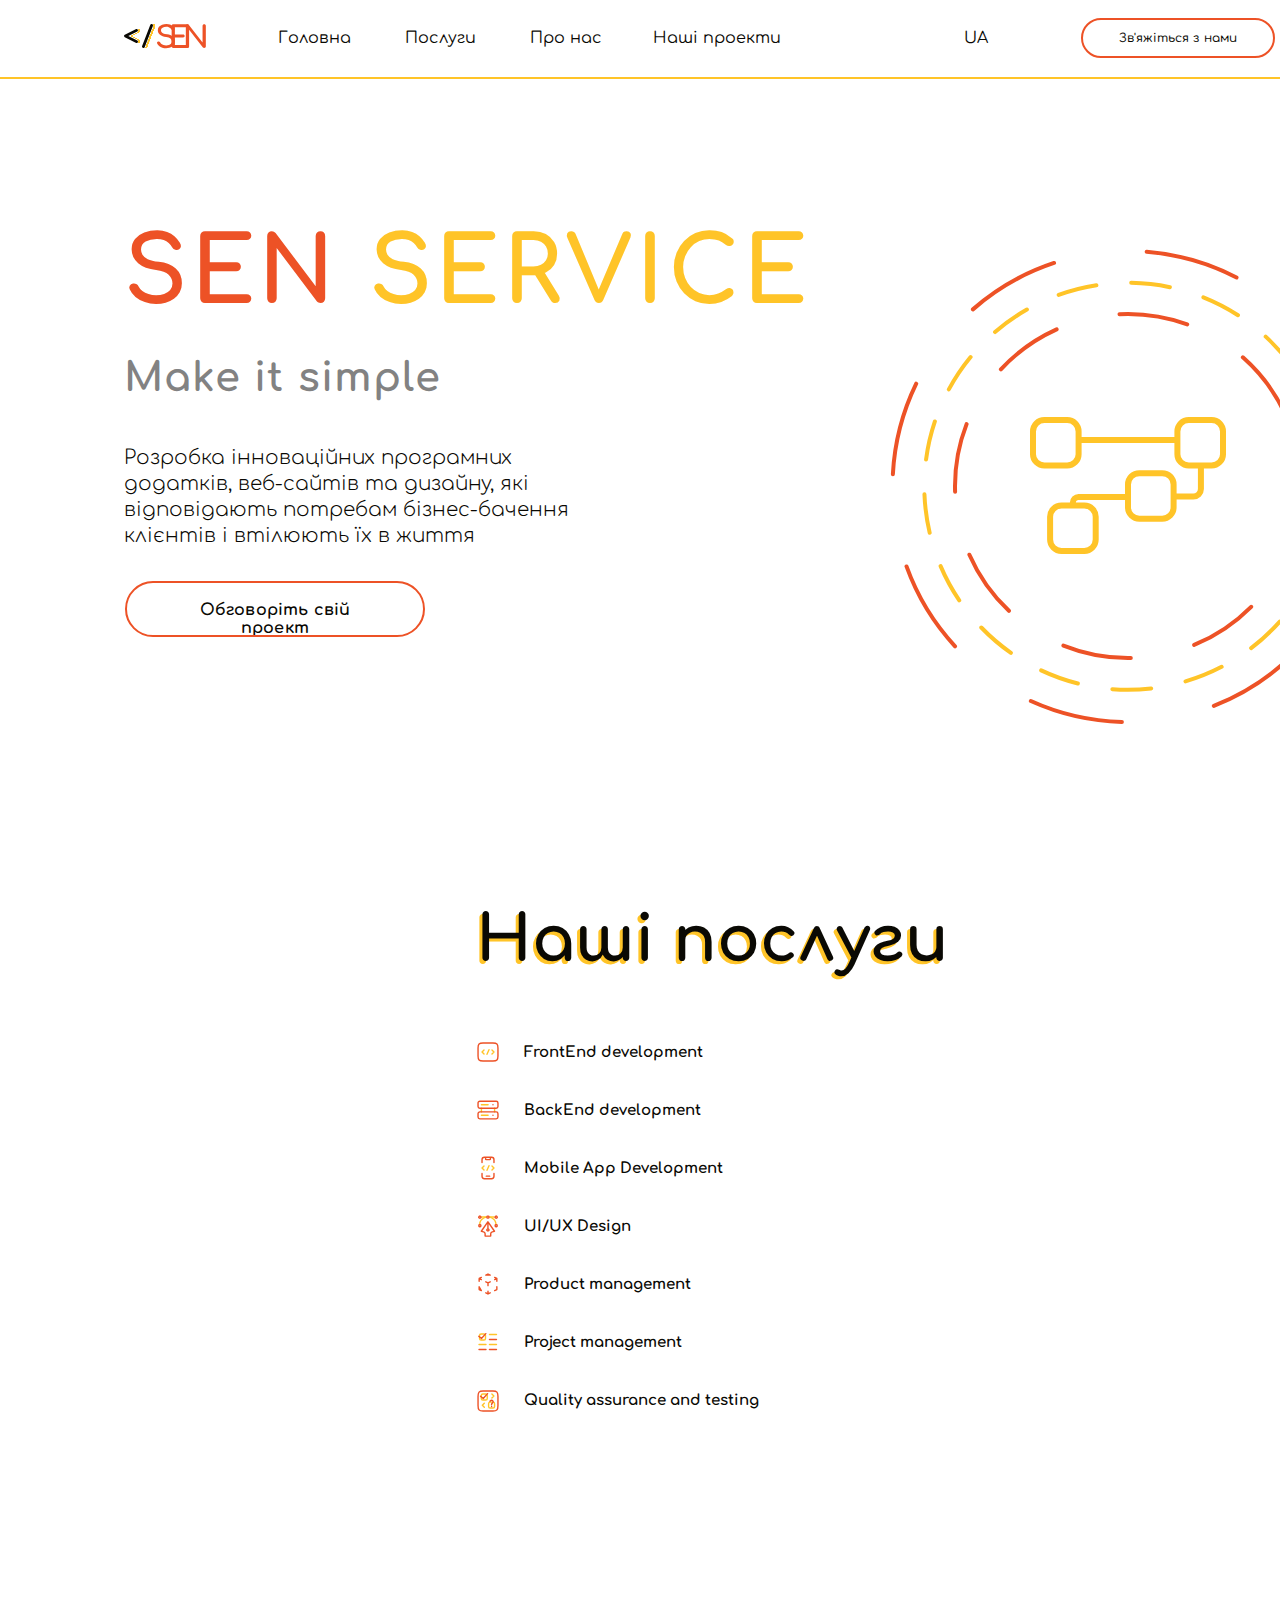
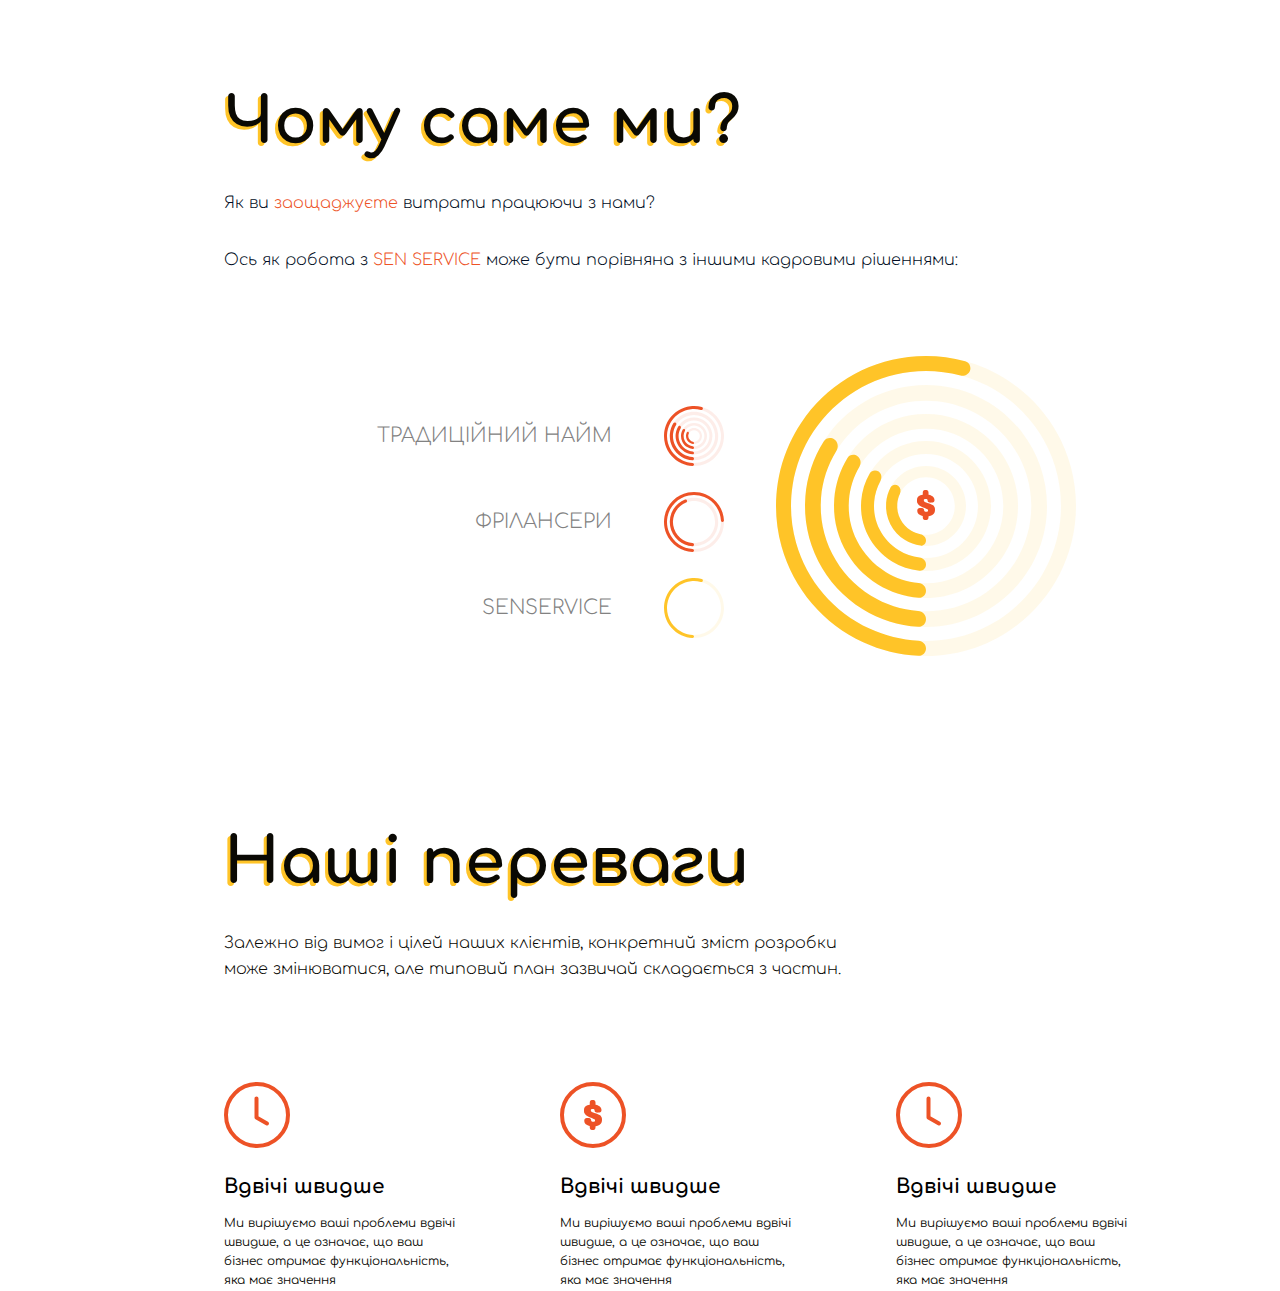
<file: index.html>
<!DOCTYPE html>
<html lang="">
<head>
    <meta charset="UTF-8">
    <meta http-equiv="X-UA-Compatible" content="IE=edge">
    <meta name="viewport" content="width=device-width, initial-scale=1.0">
    <link rel="stylesheet" href="./css/style.css">
    <link href="https://fonts.googleapis.com/css?family=Comfortaa:300,regular,500,600,700" rel="stylesheet" />
    <title>SEN SERVICE</title>
</head>
<body>
    <!--Title-->
    <header class="header sticky">
        <div class="container">
            <div class="main-nav">
                <nav class="nav-menu">
                    <a href="./index.html" class="header-logo">
                        <img src="./img/logotype.svg" alt="logotype">
                    </a>
                    <ul class="nav-list">
                        <li class="nav-list-item">
                            <a href="./index.html" class="nav-list-link">Головна
                            </a>
                        </li>
                        <li class="nav-list-item">
                            <a href="./services.html" class="nav-list-link">Послуги
                            </a>
                            <span></span>
                        </li>
                        <li class="nav-list-item">
                            <a href="" class="nav-list-link">Про нас
                            </a>
                            <span></span>
                        </li>
                        <li class="nav-list-item-last">
                            <a href="" class="nav-list-link">Наші проекти
                            </a>
                            <span></span>
                        </li>
                    </ul>
                </nav>
                <div class="header-menu-btn">
                    <ul class="header-menu-list">
                        <li class="header-lng">
                            <a href="" class="lng-setting">UA</a>
                        </li>
                        <li class="header-btn">
                            <a href="" class="header-btn-link">Зв'яжіться з нами
                                <span></span><span></span><span></span><span></span>
                            </a>
                        </li>
                    </ul>
                    
                </div>
            </div>
        </div>
    </header>
    <div class="backgr">
    <section class="hero">
        <div class="container-for-hero">
            <div class="hero-container">
                <div class="hero-item">
                    <h1 class="hero-title"><span class="logo-color">SEN</span> SERVICE</h1>
                    <h3 class="hero-subtitle">Make it simple</h3>
                    <p class="hero-text">Розробка інноваційних програмних <br> додатків, веб-сайтів та дизайну, які <br> відповідають потребам бізнес-бачення <br> клієнтів і втілюють їх в життя</p>
                    <ul class="hero-btn-list">
                        <li class="hero-btn">
                            <a href="" class="hero-btn-link">Обговоріть свій проект
                                <span></span><span></span><span></span><span></span>
                            </a>
                            <span></span><span></span><span></span><span></span>
                        </li>
                        
                    </ul>
                </div>
                <div class="hero-animation-container">
                <svg width="575px" height="575px" viewBox="0 0 575 575" fill="none" xmlns="http://www.w3.org/2000/svg">
                    <circle class="circle1" cx="288.057" cy="288.544" r="235.5" stroke="#ED5226" stroke-width="4" stroke-miterlimit="1" stroke-linecap="round" stroke-linejoin="round" stroke-dasharray="94 94"/>
                    <circle class="circle2" cx="287.782" cy="288.271" r="203.493" stroke="#FFC428" stroke-width="4" stroke-miterlimit="1" stroke-linecap="round" stroke-linejoin="round" stroke-dasharray="39 35"/>
                    <ellipse class="circle3" cx="288" cy="288" rx="173" ry="172" stroke="#ED5226" stroke-width="4" stroke-miterlimit="1" stroke-linecap="round" stroke-dasharray="69 65"/>
                    <path d="M238.6 241.935H336.45M360.912 267.565V290.975C360.912 295.169 357.51 298.569 353.312 298.569H333.6M288 298.893H238.579C235.431 298.894 232.88 301.444 232.88 304.589L232.9 306.486M204.4 267.565H227.2C233.496 267.565 238.6 262.465 238.6 256.174V233.391C238.6 227.1 233.496 222 227.2 222H204.4C198.104 222 193 227.1 193 233.391V256.174C193 262.465 198.104 267.565 204.4 267.565ZM348.8 267.565H371.6C377.896 267.565 383 262.465 383 256.174V233.391C383 227.1 377.896 222 371.6 222H348.8C342.504 222 337.4 227.1 337.4 233.391V256.174C337.4 262.465 342.504 267.565 348.8 267.565ZM299.4 320.725H322.2C328.496 320.725 333.6 315.625 333.6 309.333V297.942V286.551C333.6 280.259 328.496 275.159 322.2 275.159H299.4C293.104 275.159 288 280.259 288 286.551V309.333C288 315.625 293.104 320.725 299.4 320.725ZM221.5 353H244.3C250.596 353 255.7 347.9 255.7 341.609V318.826C255.7 312.535 250.596 307.435 244.3 307.435H221.5C215.204 307.435 210.1 312.535 210.1 318.826V341.609C210.1 347.9 215.204 353 221.5 353Z" stroke="#FFC428" stroke-width="6" stroke-linecap="round"/>
                </svg>
                </div>
            </div>
        </div>
    </section>
    <section class="our-services" id="services">
        <div class="container-services">
            <div class="our-services-block">
                <div class="our-services-title-block">
                    <h2 class="our-title">Наші послуги</h2>
                </div>
                <ul class="services-list">
                    <li class="services-item">
                        <a href="#" class="services-link" data-target="frontend">
                            <img src="./img/Front End ic.svg" alt="" class="srv-img" width="24px" height="24px">
                            FrontEnd development</a>
                    </li>
                    <li class="services-item">
                        <a href="#" class="services-link" data-target="backend">
                            <img src="./img/Back-end-ic.svg" alt="" class="srv-img" width="24px" height="24px">
                            BackEnd development</a>
                    </li>
                    <li class="services-item">
                        <a href="#" class="services-link" data-target="mobile-app">
                            <img src="./img/mobile app ic.svg" alt="" class="srv-img" width="24px" height="24px">
                            Mobile App Development</a>
                    </li>
                    <li class="services-item">
                        <a href="" class="services-link" data-target="UX/UI">
                            <img src="./img/ui ux.svg" alt="" class="srv-img" width="24px" height="24px">
                            UI/UX Design</a>
                    </li>
                    <li class="services-item">
                        <a href="" class="services-link">
                            <img src="./img/Product management ic.svg" alt="" class="srv-img" width="24px" height="24px">
                            Product management</a>
                    </li>
                    <li class="services-item">
                        <a href="" class="services-link">
                            <img src="./img/Product management2 ic.svg" alt="" class="srv-img" width="24px" height="24px">
                            Project management</a>
                    </li>
                    <li class="services-item">
                        <a href="" class="services-link">
                            <img src="./img/QA ic.svg" alt="" class="srv-img" width="24px" height="24px">
                            Quality assurance and testing</a>
                    </li>
                </ul>
            </div>
            <div class="services-info" id="frontend" width="540px">
                <div class="services-img-block-front">
                    <img src="./img/Group FE.svg" alt="" class="services-info-img">
                </div>
                <div class="services-text-block">
                <h3 class="services-info-tittle">FrontEnd</h3>
                <p class="services-infotext">A front-end developer builds the front-end<br> portion of websites and web applications — that<br> is, the part that users actually see and interact</p>
                <svg class="svg-serv-info-anim" width="546" height="565" viewBox="0 0 546 565" fill="none" xmlns="http://www.w3.org/2000/svg">
                    <path d="M84.2946 527.125C83.5431 530.321 81.3696 533.022 78.3746 534.483L22.1548 561.91C13.5795 566.093 4.02212 558.435 6.49854 549.364L19.6425 501.22C20.9001 496.613 25.0544 493.326 29.9049 493.1L78.385 490.838C85.7285 490.496 91.3533 497.112 89.6989 504.146L84.2946 527.125Z" fill="#9837F9" fill-opacity="0.1"/>
                    <path d="M183.064 204.383C184.691 198.209 188.533 192.85 193.856 189.326L422.247 38.1203C442.252 24.8762 467.983 43.48 461.677 66.6288L394.361 313.757C391.702 323.518 383.624 330.852 373.653 332.558L178.478 365.95C159.835 369.14 144.14 351.988 148.963 333.697L183.064 204.383Z" fill="#9837F9" fill-opacity="0.1"/>
                </svg>
            </div>
            </div>
            <div class="services-info" id="backend" width="540px">
                <div class="services-img-block-back">
                    <img src="./img/BackEnd-item.svg" alt="" class="services-info-img-1">
                </div>
                <div class="services-text-block">
                <h3 class="services-info-tittle">BackEnd</h3>
                <p class="services-infotext">Get a seamless product. With extensive experience in diverse programming languages and the latest technologies, our highly qualified experts offer a variety of back-end services to different business verticals.</p>
                <svg class="svg-serv-info-anim" width="546" height="565" viewBox="0 0 546 565" fill="none" xmlns="http://www.w3.org/2000/svg">
                    <path d="M84.2946 527.125C83.5431 530.321 81.3696 533.022 78.3746 534.483L22.1548 561.91C13.5795 566.093 4.02212 558.435 6.49854 549.364L19.6425 501.22C20.9001 496.613 25.0544 493.326 29.9049 493.1L78.385 490.838C85.7285 490.496 91.3533 497.112 89.6989 504.146L84.2946 527.125Z" fill="#9837F9" fill-opacity="0.1"/>
                    <path d="M183.064 204.383C184.691 198.209 188.533 192.85 193.856 189.326L422.247 38.1203C442.252 24.8762 467.983 43.48 461.677 66.6288L394.361 313.757C391.702 323.518 383.624 330.852 373.653 332.558L178.478 365.95C159.835 369.14 144.14 351.988 148.963 333.697L183.064 204.383Z" fill="#9837F9" fill-opacity="0.1"/>
                </svg>
            </div>
            </div>
            <div class="services-info" id="mobile-app" width="540px">
                <div class="services-img-block-mobile">
                    <img src="./img/MobileApp-item.svg" alt="" class="services-info-img-1">
                </div>
                <div class="services-text-block">
                <h3 class="services-info-tittle">Mobile App Development</h3>
                <p class="services-infotext">Turbo-charge your design and development pipeline and deliver outstanding apps for iOS and Android platforms with unmatched speed and efficiency. Tap into new business opportunities</p>
                <svg class="svg-serv-info-anim" width="546" height="565" viewBox="0 0 546 565" fill="none" xmlns="http://www.w3.org/2000/svg">
                    <path d="M84.2946 527.125C83.5431 530.321 81.3696 533.022 78.3746 534.483L22.1548 561.91C13.5795 566.093 4.02212 558.435 6.49854 549.364L19.6425 501.22C20.9001 496.613 25.0544 493.326 29.9049 493.1L78.385 490.838C85.7285 490.496 91.3533 497.112 89.6989 504.146L84.2946 527.125Z" fill="#9837F9" fill-opacity="0.1"/>
                    <path d="M183.064 204.383C184.691 198.209 188.533 192.85 193.856 189.326L422.247 38.1203C442.252 24.8762 467.983 43.48 461.677 66.6288L394.361 313.757C391.702 323.518 383.624 330.852 373.653 332.558L178.478 365.95C159.835 369.14 144.14 351.988 148.963 333.697L183.064 204.383Z" fill="#9837F9" fill-opacity="0.1"/>
                </svg>
            </div>
            </div>
            <div class="services-info" id="UX/UI" width="540px">
                <div class="services-img-block-UXUI">
                    <img src="./img/Group UIUI.svg" alt="" class="services-info-img">
                </div>
                <div class="services-text-block">
                <h3 class="services-info-tittle">UI/UX Design</h3>
                <p class="services-infotext">Our experts apply proven approaches to design, prototyping, product validation and offer UI design services to create applications that users enjoy</p>
                <svg class="svg-serv-info-anim" width="546" height="565" viewBox="0 0 546 565" fill="none" xmlns="http://www.w3.org/2000/svg">
                    <path d="M84.2946 527.125C83.5431 530.321 81.3696 533.022 78.3746 534.483L22.1548 561.91C13.5795 566.093 4.02212 558.435 6.49854 549.364L19.6425 501.22C20.9001 496.613 25.0544 493.326 29.9049 493.1L78.385 490.838C85.7285 490.496 91.3533 497.112 89.6989 504.146L84.2946 527.125Z" fill="#9837F9" fill-opacity="0.1"/>
                    <path d="M183.064 204.383C184.691 198.209 188.533 192.85 193.856 189.326L422.247 38.1203C442.252 24.8762 467.983 43.48 461.677 66.6288L394.361 313.757C391.702 323.518 383.624 330.852 373.653 332.558L178.478 365.95C159.835 369.14 144.14 351.988 148.963 333.697L183.064 204.383Z" fill="#9837F9" fill-opacity="0.1"/>
                </svg>
            </div>
            </div>
            
    </section>
    </div>
    <section class="company">
        <div class="container">
            <div class="company-block-1">
                <h2 class="company-tittle">Чому саме ми?</h2>
                <p class="company-subtitle">Як ви <span class="span-color">заощаджуєте</span> витрати працюючи з нами?</p>
                <p class="company-subtitle">Ось як робота з <span class="span-color">SEN SERVICE</span>  може бути порівняна з іншими кадровими рішеннями:</p>
                    <div class="company-block-2">
                <ul class="company-item-list">
                    <li class="company-item">
                        <a class="company-link">ТРАДИЦІЙНИЙ НАЙМ</a>
                        <img src="./img/diagram1.svg" alt="" class="company-list-img">
                    </li>
                    <li class="company-item">
                        <a class="company-link">ФРІЛАНСЕРИ</a>
                        <img src="./img/diagram2.svg" alt="" class="company-list-img">
                    </li>
                    <li class="company-item">
                        <a class="company-link">SENSERVICE</a>
                        <img src="./img/diagram3.svg" alt="" class="company-list-img">
                    </li>
                </ul>
                <div class="company-title-img">
                    <img src="./img/Group 254.svg" alt="" class="img-company-title">
                </div>
            </div>
            <div class="company-block-3">

            </div>
            </div>
        </div>
    </section>
    <section class="our-advantages">
        <div class="container">
            <h4 class="our-advantages-title">Наші переваги</h4>
            <p class="our-advantages-subtitle">Залежно від вимог і цілей наших клієнтів, конкретний зміст розробки <br> може змінюватися, але типовий план зазвичай складається з частин.</p>
            <div class="our-advantages-block">
                <ul class="our-advantages-list">
                    <li class="our-advantages-item">
                        <div class="our-advantages-img">
                            <img src="./img/Group advantages1.svg" alt="" class="advantages-img">
                            <h5 class="advantages-item-title">Вдвічі швидше</h5>
                            <p class="advantages-item-subtitle">Ми вирішуємо ваші проблеми вдвічі швидше, а це означає, що ваш бізнес отримає функціональність, яка має значення</p>
                        </div>
                    </li>
                    <li class="our-advantages-item">
                        <div class="our-advantages-img">
                            <img src="./img/Group advantages2.svg" alt="" class="advantages-img">
                            <h5 class="advantages-item-title">Вдвічі швидше</h5>
                            <p class="advantages-item-subtitle">Ми вирішуємо ваші проблеми вдвічі швидше, а це означає, що ваш бізнес отримає функціональність, яка має значення</p>
                        </div>
                    </li>
                    <li class="our-advantages-item">
                        <div class="our-advantages-img">
                            <img src="./img/Group advantages1.svg" alt="" class="advantages-img">
                            <h5 class="advantages-item-title">Вдвічі швидше</h5>
                            <p class="advantages-item-subtitle">Ми вирішуємо ваші проблеми вдвічі швидше, а це означає, що ваш бізнес отримає функціональність, яка має значення</p>
                        </div>
                    </li>
                </ul>
            </div>
        </div>
    </section>
    <script src="/js/main.js"></script>
</body>
</html>
</file>
<file: css/style.css>
*,
::before,
::after {
    margin: 0;
    padding: 0;
    box-sizing: border-box;
    border: 0;
}

h1,
h2,
h3,
h4,
h5,
h6,
p,
ul {
    margin: 0;
    padding: 0;
    margin-block-start: 0;
    margin-block-end: 0;
}

/* Root here */

:root { 
    --font-color--1:#0A0904;
    --font-color-2:#ED5226;
    --color-white:#FFFFFF;
    --font-color-3:#FFC428;
    --font-color-4:#828282;
    --font-color-5:#010D23;
}


body {
    font-family: Comfortaa;
}

.sticky {
    position: fixed;
    width: 100%;
}



/* Header Main Start */

.header {
    background-color: var(--color-white);
    border-bottom:2px solid #FFC428 ;
    z-index: 2;
}


.container {
    width: 1400px;
    padding-left: 124px;
    padding-right: 124px;
    margin: 0 auto;
}

.main-nav {
    display: flex;
    justify-content: space-between;
    align-items: center;

}

.nav-menu {
    display: flex;
    align-items: center;
}

.header-logo {
    margin-right: 45px;
}

.nav-list {
    display: flex;
    flex-direction: row;
    
}

.nav-list-item {
    list-style-type: none;
    width: 126px;
    height: 78px;
    padding: 30px 0px;
    text-align: center;
    align-items: center;
}

.nav-list-item-last {
    list-style-type: none;
    padding: 30px 0px;
    align-items: center;
    text-align: center;
    width: 155px;
    height: 48px;
    margin-left: 10px;
}

.nav-list-link {
    text-decoration: none;
    font-size: 16px;
    line-height: 1.12;
    color: var(--font-color--1);
    font-weight: 400;
    transition: 0.5s;
    
}


.nav-list-link:hover,
.nav-list-link:focus,
.nav-list-link:active {
    color: var(--font-color-2);
    font-size: 19px;    
    
}





.header-menu-btn {
    display: flex;
    flex-direction: row;
}

.lng-setting {
    text-decoration: none;
    font-size: 16px;
    line-height: 1.12;
    font-weight: 400;
    color: var(--font-color--1);
    margin-right: 92px;
}

.header-menu-list { 
    display: flex;
    flex-direction: row;
    align-items: center;
}

.header-lng { 
    list-style-type: none;
}

.lng-setting:hover,
.lng-setting:focus {
    color: var(--font-color-2);
    transition-duration: 500ms;
}


.header-btn {
    letter-spacing: 0.01em;
    font-weight: 500;
    font-size: 12px;
    line-height: 1.08;
    color: var(--font-color--1);
    border: 2px solid #ED5226;
    border-radius: 34px;
    padding: 12px 36px;
    background-color: var(--color-white);
    transition: 500ms;
    font-family: Comfortaa;
    list-style-type: none;
    overflow: hidden;
    position: relative;
    z-index: 1;
    margin: 1px;
}

.header-btn-link {
    text-decoration: none;      
    color: var(--font-color--1);
    width: 195px;
    letter-spacing: 0.01em;
    font-weight: 500;
    font-size: 12px;
    line-height: 1.08;

}

.header-btn span {
    position: absolute;
    width: 25%;
    height: 100%;
    background-color: var(--font-color-3);
    transform: translateY(150%);
    border-radius: 50px;
    left: calc((var(--n) - 1) * 25%);
    transition: 0.5s;
    transition-delay: calc((var(--n) - 1) * 0.1s);
    z-index: -1;
    margin: 0 auto;
    padding: 0;
}

.header-btn:hover {
    cursor: pointer;
    border: 2px solid var(--font-color-3);
}

.header-btn:hover span {
    transform: translateY(0) scale(2);
}

.header-btn span:nth-child(1) {
    --n: 1;
}

.header-btn span:nth-child(2) {
    --n: 2;
}

.header-btn span:nth-child(3) {
    --n: 3;
}

.header-btn span:nth-child(4) {
    --n: 4;
}
/* header Main End */

/* Hero Section Start */

.backgr {
    background-image: url();
    background-repeat: no-repeat;
    max-width: 100%;
    margin-top: -1px;

}

.hero {
    padding-top: 149px;
    display: block;

}



.hero-item {
    

}

.container-for-hero {
    width: 1400px;
    padding-left: 124px;
    padding-right: 28px;
    margin: 0 auto;
    

}

.hero-container {
    display: flex;

}

.hero-title {
    font-size: 92px;
    line-height: 1;
    margin-bottom: 36px;
    font-weight: 700;
    letter-spacing: 0.04em;
    color: var(--font-color-3);
    width: 716px;
    margin-top: 80px;
}

.logo-color {
    color: var(--font-color-2);
}

.hero-subtitle {
    font-size: 40px;
    line-height: 1.125;
    font-weight: 700;
    letter-spacing: 0.03em;
    color: var(--font-color-4);
    margin-bottom: 44px;
}
.hero-btn-list {}

.hero-btn {
    font-size: 16px;
    font-weight: 700;
    line-height: 1.125;
    color: var(--font-color--1);
    border: 2px solid #ED5226;
    border-radius: 34px;
    padding: 19px 37px;
    background-color: var(--color-white);
    transition: 500ms;
    font-family: Comfortaa;
    list-style-type: none;
    overflow: hidden;
    position: relative;
    z-index: 1;
    margin: 1px;
    width: 300px;
    height: 56px;
    margin-top: 32px;
    margin-bottom: 183px;
}

.hero-btn-link {
    text-decoration: none;
    color: var(--font-color--1);
    letter-spacing: 0.01em;
    font-weight: 700;
    font-size: 16px;
    line-height: 1.1;
    display: flex;
    align-items: center;
    text-align: center;



}

.hero-btn span {
    position: absolute;
    width: 25%;
    height: 100%;
    background-color: var(--font-color-3);
    transform: translateY(150%);
    border-radius: 50px;
    left: calc((var(--n) - 1) * 25%);
    transition: 0.5s;
    transition-delay: calc((var(--n) - 1) * 0.1s);
    z-index: -1;
    margin: 0 auto;
    padding: 0;
}

.hero-btn:hover {
    cursor: pointer;
    border: 2px solid var(--font-color-3);
}

.hero-btn:hover span {
    transform: translateY(0) scale(2);
}

.hero-btn span:nth-child(1) {
    --n: 1;
}

.hero-btn span:nth-child(2) {
    --n: 2;
}

.hero-btn span:nth-child(3) {
    --n: 3;
}

.hero-btn span:nth-child(4) {
    --n: 4;
}




.hero-text {
    font-size: 20px;
    font-weight: 300;
    line-height: 1.3;
    color: var(--font-color--1);
}


.hero-container {}

.hero-animation-container {
    margin-top: 50px;
    width: 575px;
    height: 575px;
}

.hero-svg-animation {}

.circle1 {
    animation: myAnim 16s infinite linear;
    transform-origin: 50% 50%;
}

@keyframes myAnim {
    to {
        transform: rotate(360deg);
    }
}

.circle2 {
    animation: myAnim2 12s infinite linear reverse;
    transform-origin: 50% 50%;
}




@keyframes myAnim2 {

    from {
    }
    to {
        transform: rotate(360deg);
    }
}

.circle3 {
    animation: myAnim3 14s infinite linear;
    transform-origin: 50% 50%;
}

@keyframes myAnim3 { 
    to {
        transform: rotate(360deg);
    }
}

.hero-svg-icon {
    
}





/* Hero Section End */

.our-services {
    padding-top: 86px;
    padding-bottom: 242px;
}

.container-services {
    max-width: 1400px;
    padding: 0px 375.5px 0px 375.5px;
    display: flex;
    flex-direction: row;
}

.our-services-block {}


.our-services-title-block {
    width: 473px;
    margin-left: 100px;
}

.our-title {
    font-weight: 700;
    font-size: 64px;
    line-height: 1.1;
    color: var(--font-color--1);
    text-shadow: -3px 3px 0px #FFC428;

}

.services-list {
    margin: 64px 0px 0px 100px;
    width: 380px;
}


.services-item {
    list-style-type: none;
    margin-bottom: 34px;
}


.services-link {
    text-decoration: none;
    color: var(--font-color--1);
    font-weight: 700;
    font-size: 15px;
    line-height: 13px;
    align-items: center;
    display: flex;
    transition: 0.5s;
    flex-direction: row;
    gap: 24px;
}

.srv-img {
    opacity: 1;
}

.srv-img:hover{
    opacity: 1;
}

.services-link:hover {
    color: var(--font-color-3);
    font-size: 20px;
}

.services-info {    
    width: 540px;
    height: 480px;
    padding: 50px 50px;
    display: none;
    margin-top: 70px;

    opacity: 0;
    transform: translateY(20px);
    opacity: 0;
}

.services-info svg {
    position: absolute;
    top: 0;
    left: 0;
    width: 100%;
    height: 100%;
    z-index: -1;
}

.svg-serv-info-anim {
    background-image: url('data:image/svg+xml;utf8,<svg xmlns="http://www.w3.org/2000/svg" viewBox="0 0 546 565" fill="#9837F9" fill-opacity="0.1"><path d="M84.2946 527.125C83.5431 530.321 81.3696 533.022 78.3746 534.483L22.1548 561.91C13.5795 566.093 4.02212 558.435 6.49854 549.364L19.6425 501.22C20.9001 496.613 25.0544 493.326 29.9049 493.1L78.385 490.838C85.7285 490.496 91.3533 497.112 89.6989 504.146L84.2946 527.125Z"/><path d="M183.064 204.383C184.691 198.209 188.533 192.85 193.856 189.326L422.247 38.1203C442.252 24.8762 467.983 43.48 461.677 66.6288L394.361 313.757C391.702 323.518 383.624 330.852 373.653 332.558L178.478 365.95C159.835 369.14 144.14 351.988 148.963 333.697L183.064 204.383Z"/></svg>');
    background-size: contain;
    background-repeat: no-repeat;
    transform-origin: center;
    animation: spin 1.5s ease-in-out;
}



.services-text-block {
    width: 540px;
    margin-top: 70px;
    margin-left: 12px;
}

.services-info-tittle{
    font-size: 20px;
    font-weight: 700;
    line-height: 26px;
    color: var(--font-color--1);
    margin-bottom: 24px;
}

.services-infotext {
    font-size: 16px;
    font-weight: 300;
    line-height: 26px;
    color: var(--font-color--1);
    width: 540px;
}



.services-info-img{
    
}

.services-img-block-UXUI {
    margin-left: 20px;
}

.services-img-block-front {
    margin-left: 49px;
}

.services-img-block-back {
    margin-left: 130px;
}
.services-img-block-mobile {
    margin-left: 110px;
}

.company {}
    
.container {}
    

.company-tittle {
    font-weight: 700;
    font-size: 64px;
    line-height: 1.1;
    color: var(--font-color--1);
    text-shadow: -3px 3px 0px #FFC428;
    margin-left: 100px;
}

.company-subtitle {
    font-size: 16px;
    font-weight: 300;
    color: var(--font-color-5);
    line-height: 1.6;
    margin-left: 100px;
    margin-top: 32px;

}

.span-color {
    color: #ED5226;
}

.company-block-2 {
    display: flex;
    flex-direction: row;
    margin-bottom: 167px;
}

.company-item-list {
    list-style-type: none;
    margin-top: 132px;
    margin-left: 100px;
    margin-right: 52px;
    width: 500px;
}

.company-item {
    flex-direction: row;
    display: flex;
    justify-content: flex-end;
    align-items: center;
    text-align: center;
}

.company-item:not(:last-child) {
    margin-bottom: 26px;
}

.company-link {
    margin-right: 52px;
    font-size: 20px;
    font-weight: 300;
    line-height: 22px;
    text-align: center;
    color: #828282;
    transition: 0.5s;
}


.company-link:hover {
    font-size: 32px;
    font-weight: 700;
    color: #ED5226;
    cursor: pointer;
} 
.company-list-img {
    width: 60px;
    height: 60px;
}

.company-title-img {
    margin-top: 82px;
}

.img-company-title {
    display: ;
}










.our-advantages {}

.container {}

.our-advantages-title {
    font-size: 64px;
    font-weight: 700;
    line-height: 71px;
    color: var(--font-color--1);
    text-shadow: -3px 3px 0px #FFC428;
    margin-left: 100px;
    margin-top: 86px;

}

.our-advantages-subtitle {
    font-size: 16px;
    font-weight: 300;
    line-height: 26px;
    color: var(--font-color--1);
    margin-left: 100px;
    margin-top: 32px;
}

.our-advantages-block {
    margin-left: 100px;
    margin-top: 100px;
    display: flex;
    flex-direction: row;
}

.our-advantages-list {
    list-style-type: none;
    display: flex;
    flex-direction: row;
    gap: 56px;
}

.our-advantages-item {
    width: 280px;
}

.our-advantages-img {}

.advantages-item-title {
    font-size: 20px;
    font-weight: 700;
    line-height: 22px;
    column-rule-color: var(--font-color--1);
    margin-top: 24px;
}

.advantages-item-subtitle {
    font-size: 12px;
    font-weight: 400;
    line-height: 19px;
    margin-top: 16px;
    width: 238px;
    color: var(--font-color--1);
}

.advantages-img {}
</file>
